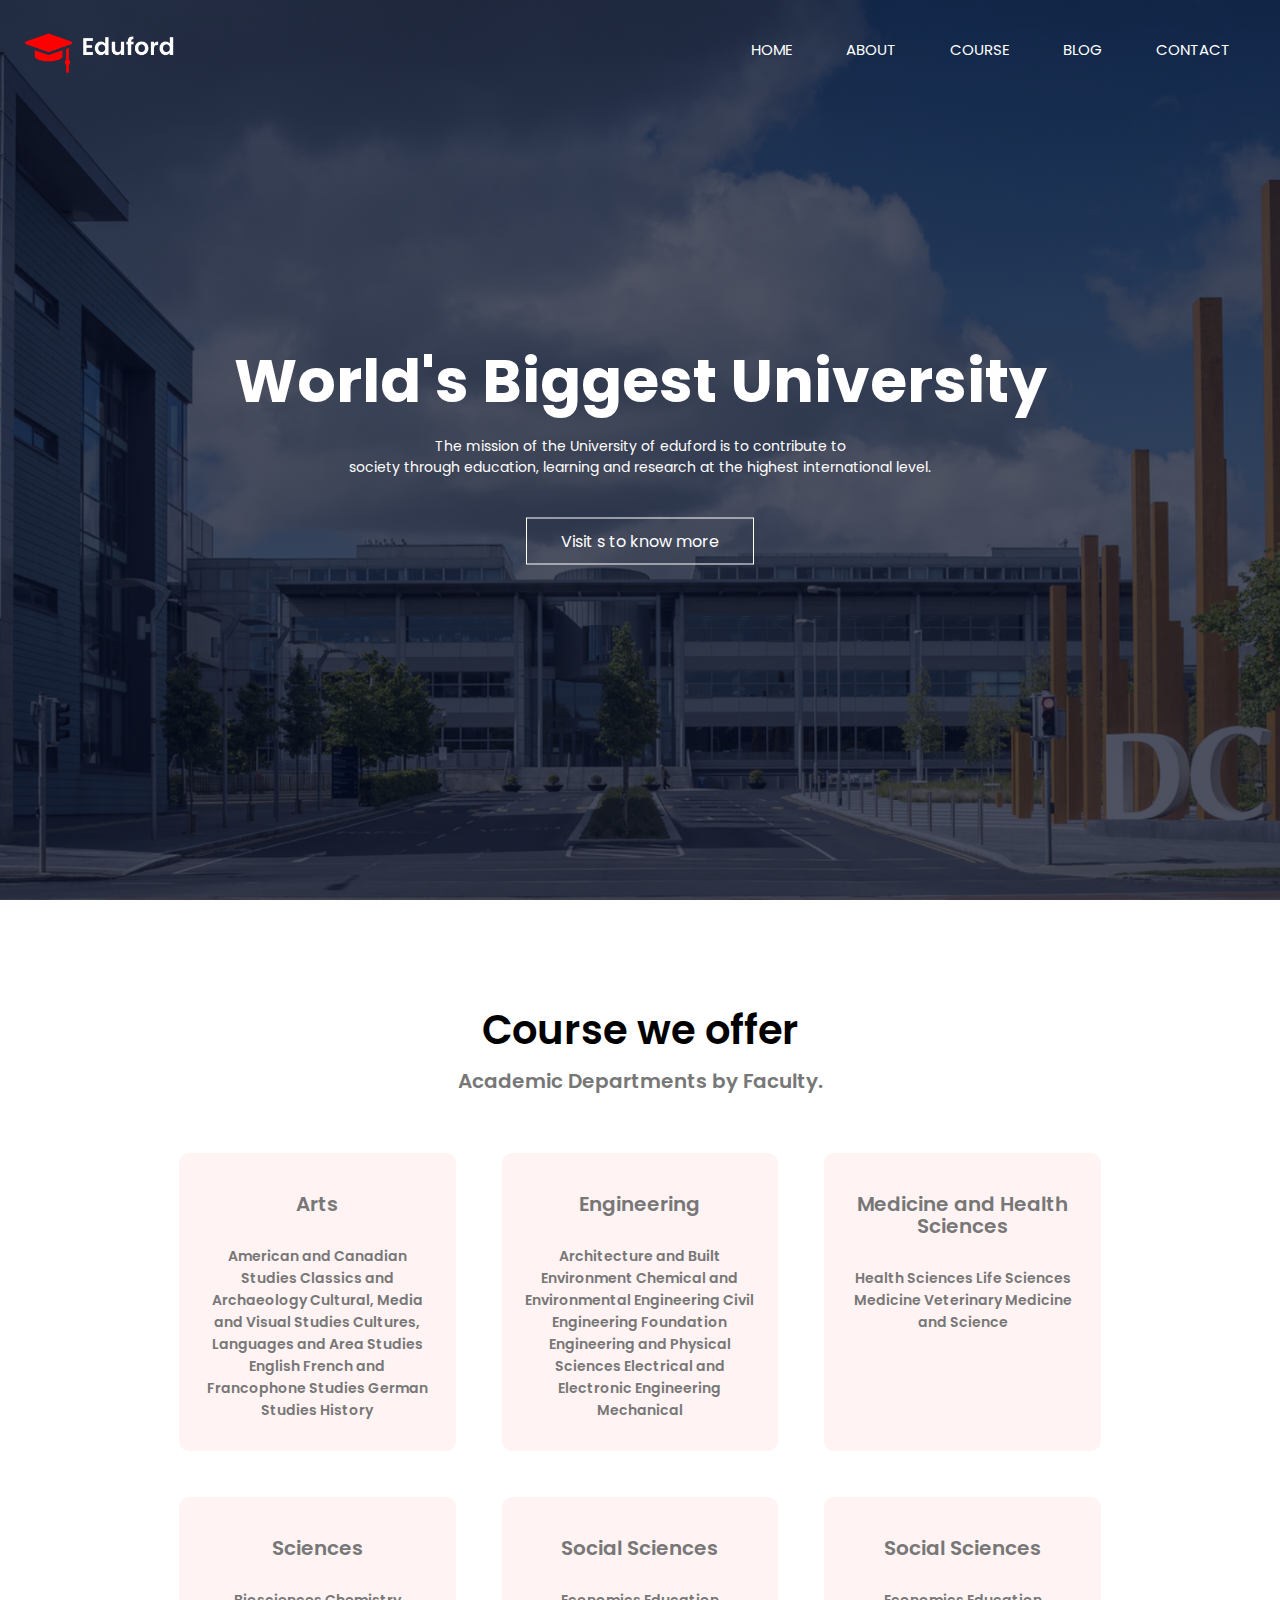
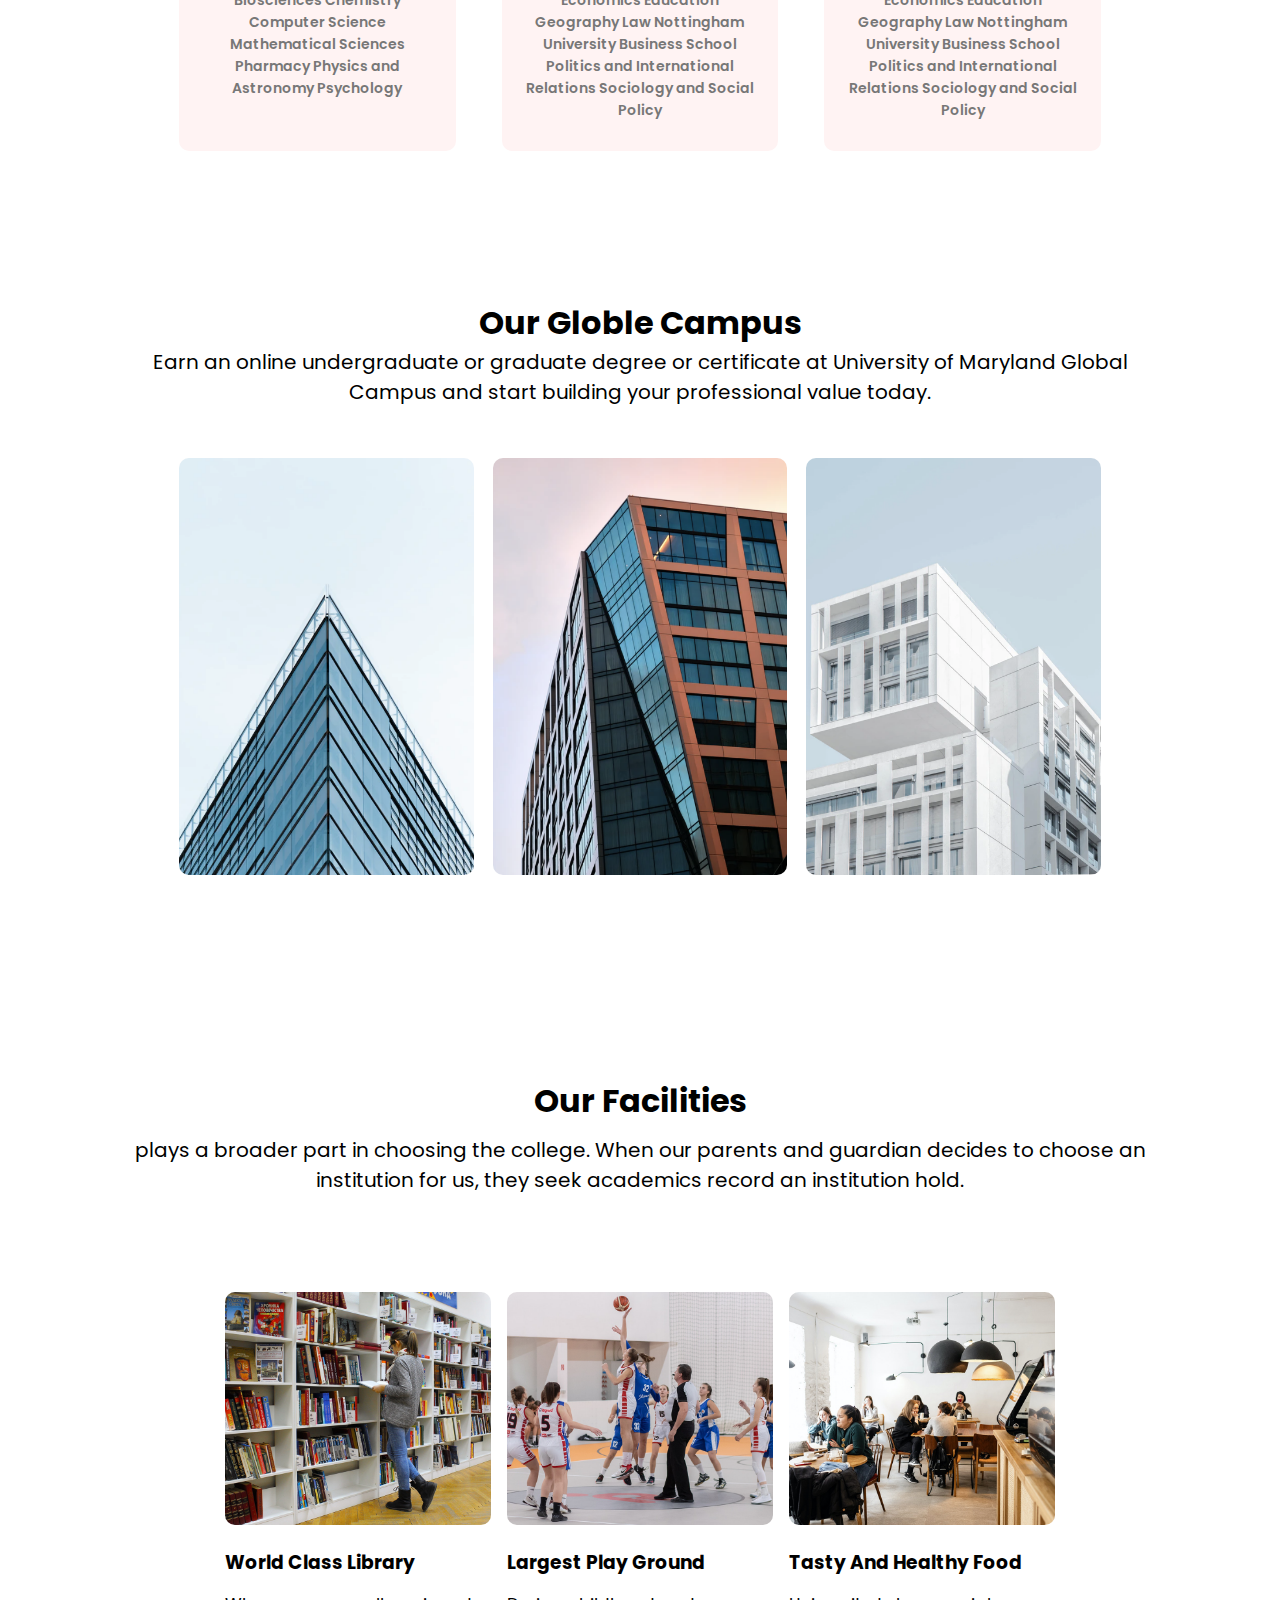
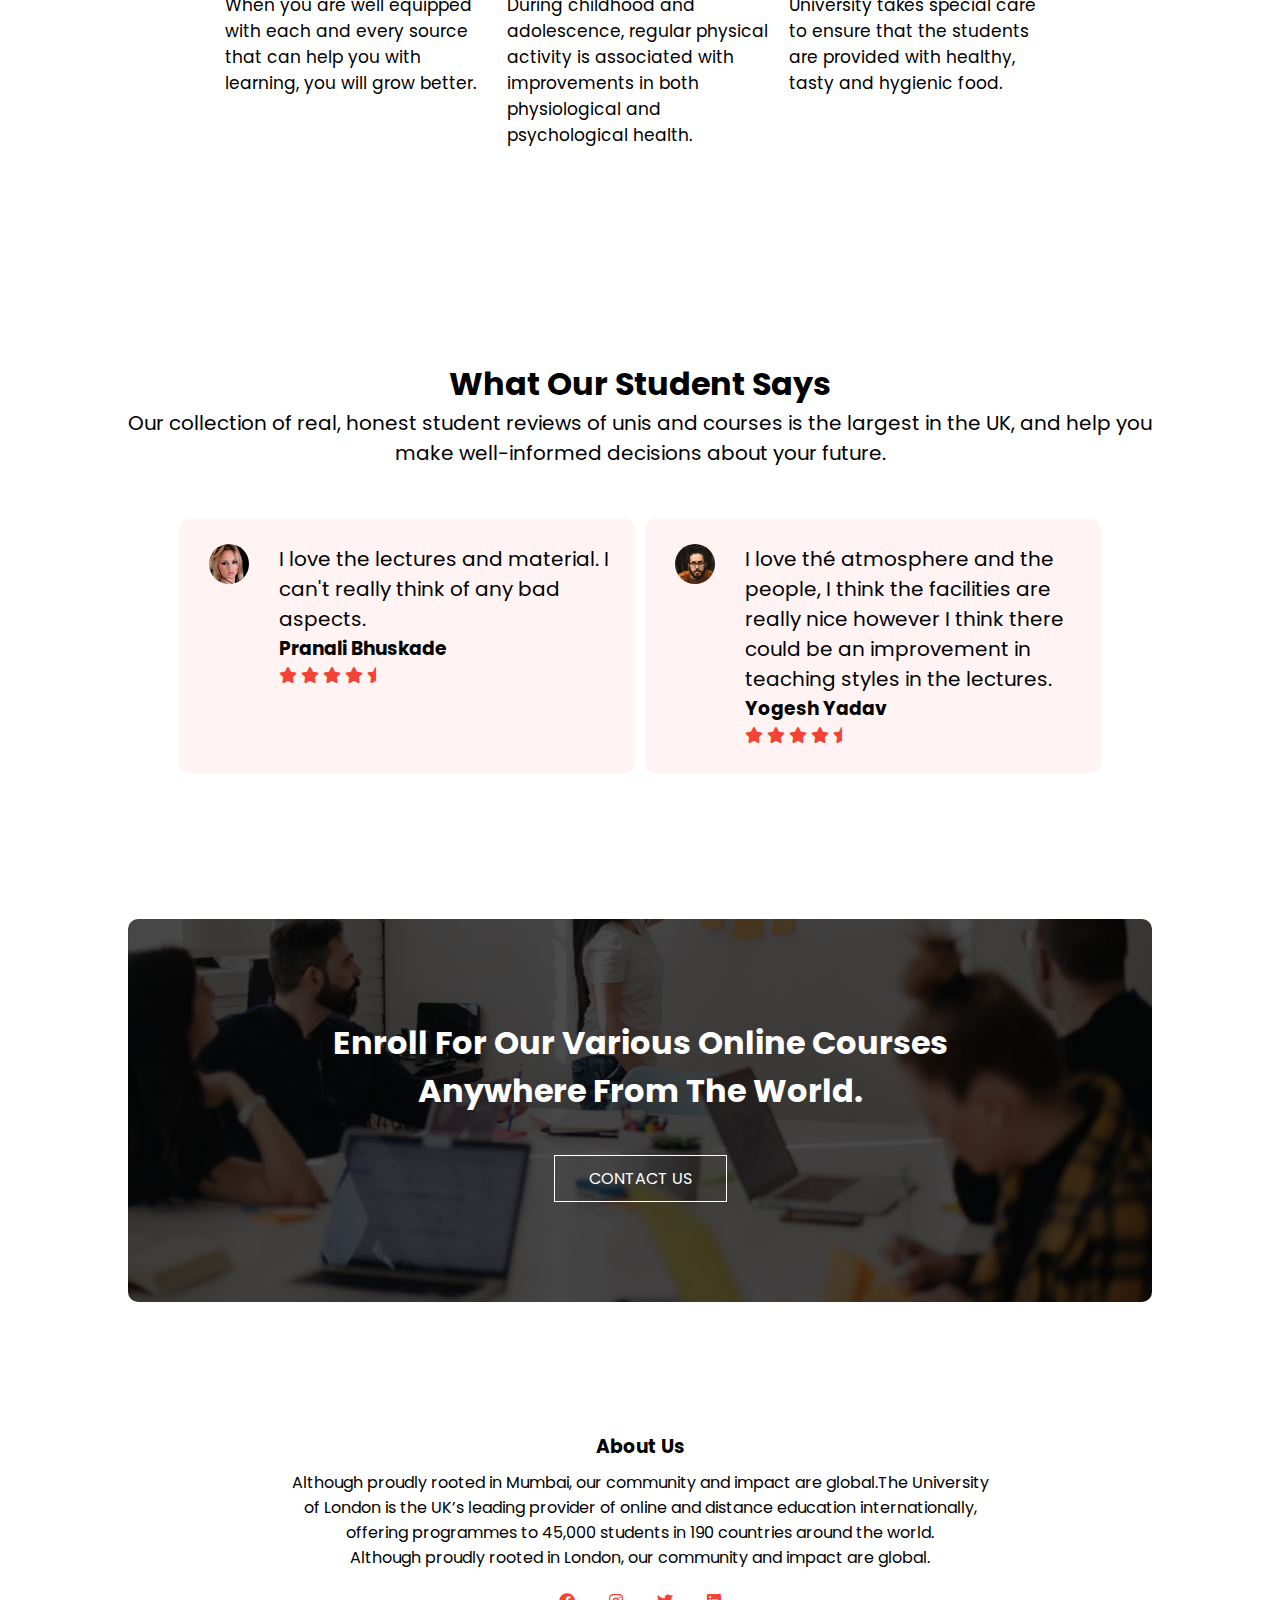
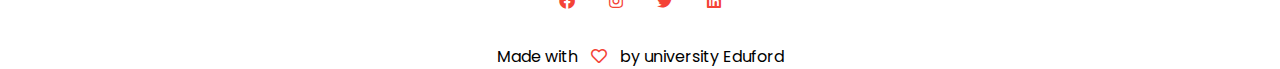
<file: index.html>
<!DOCTYPE html>
<html lang="en">

<head>
    <meta charset="UTF-8">
    <meta name="viewport" content="width=device-width, initial-scale=1.0">
    <link rel="stylesheet" href="STYLE.CSS">
    <link rel="preconnect" href="https://fonts.googleapis.com">
    <link rel="preconnect" href="https://fonts.gstatic.com" crossorigin>
    <link rel="preconnect" href="https://fonts.googleapis.com">
    <link rel="preconnect" href="https://fonts.gstatic.com" crossorigin>
    <link
        href="https://fonts.googleapis.com/css2?family=Dancing+Script&family=Mrs+Saint+Delafield&family=Poppins:ital,wght@0,200;0,300;1,300&display=swap"
        rel="stylesheet">
    <link rel="stylesheet" href="https://cdnjs.cloudflare.com/ajax/libs/font-awesome/4.7.0/css/font-awesome.min.css">
    <link rel="stylesheet" href="https://cdnjs.cloudflare.com/ajax/libs/font-awesome/5.15.4/css/all.min.css">

    <title>UNIVERSITY WEBSITE _EASY</title>
</head>

<body>
    <div class="navbar">
        <div class="nav">
            <div>
                <a href=""><img class="logo" src="/IMG/logo.png" alt=""></a>
            </div>
            <div class="navlist" id="navLinks">
                <i class="fa fas fa-times" onclick="hideMenu()"></i>
                <ul>
                    <li><a href="">HOME</a></li>
                    <li><a href="/about.html">ABOUT</a></li>
                    <li><a href="/course.html">COURSE</a></li>
                    <li><a href="/bolg.html">BLOG</a></li>
                    <li><a href="/contact.html">CONTACT</a></li>
                </ul>
            </div>
            <i class="fa fa-bars" onclick="showMenu()"></i>
        </div>
        <div class="textbox">
            <h1>World's Biggest University</h1>
            <p>The mission of the University of eduford is to contribute to <br> society through education, learning and
                research at the highest international level.</p>
            <a href="" class="hero_botton">Visit s to know more</a>
        </div>
    </div>
    <!-- course -->
    <div class="course">
        <h1>Course we offer</h1>
        <h3>Academic Departments by Faculty.</h3>
        <div class="row">
            <div class="course_column">
                <h3>Arts</h3>
                <p>
                    American and Canadian Studies
                    Classics and Archaeology
                    Cultural, Media and Visual Studies
                    Cultures, Languages and Area Studies
                    English
                    French and Francophone Studies
                    German Studies
                    History
                </p>
            </div>
            <div class="course_column">
                <h3>Engineering</h3>
                <p>
                    Architecture and Built Environment
                    Chemical and Environmental Engineering
                    Civil Engineering
                    Foundation Engineering and Physical Sciences
                    Electrical and Electronic Engineering
                    Mechanical</p>
            </div>
            <div class="course_column">
                <h3>Medicine and Health Sciences </h3>
                <p>Health Sciences
                    Life Sciences
                    Medicine
                    Veterinary Medicine and Science
                </p>
            </div>
            <div class="course_column">
                <h3>Sciences </h3>
                <p>Biosciences
                    Chemistry
                    Computer Science
                    Mathematical Sciences
                    Pharmacy
                    Physics and Astronomy
                    Psychology
                </p>
            </div>
            <div class="course_column">
                <h3> Social Sciences </h3>
                <p>Economics
                    Education
                    Geography
                    Law
                    Nottingham University Business School
                    Politics and International Relations
                    Sociology and Social Policy
                </p>
            </div>
            <div class="course_column">
                <h3> Social Sciences </h3>
                <p>Economics
                    Education
                    Geography
                    Law
                    Nottingham University Business School
                    Politics and International Relations
                    Sociology and Social Policy
                </p>
            </div>
        </div>
    </div>
    <!-- campus -->
    <div class="campus">
        <h1>Our Globle Campus</h1>
        <p>Earn an online undergraduate or graduate degree or certificate at University of Maryland Global Campus and
            start building your professional value today.</p>
        <div class="row">
            <div class="campus_column">
                <img src="/IMG/london.png">
                <div class="layer">
                    <h3>LONDON</h3>
                </div>
            </div>
            <div class="campus_column">
                <img src="/IMG/newyork.png">
                <div class="layer">
                    <h3>NEW YORK</h3>
                </div>
            </div>
            <div class="campus_column">
                <img src="/IMG/washington.png">
                <div class="layer">
                    <h3>WASHINGTON</h3>
                </div>
            </div>
        </div>
    </div>
    <!-- facilities -->
    <div class="facilities">
        <h1>Our Facilities</h1>
        <p>plays a broader part in choosing the college. When our parents and guardian decides to choose an institution
            for us, they seek academics record an institution hold. </p>
        <div class="row">
            <div class="row">
                <div class="facilities_column">
                    <img src="/IMG/library.png" alt="">
                    <h3>World Class Library</h3>
                    <p>When you are well equipped with each and every source that can help you with learning, you will
                        grow better. </p>
                </div>
                <div class="facilities_column">
                    <img src="/IMG/basketball.png" alt="">
                    <h3>Largest Play Ground</h3>
                    <p>During childhood and adolescence, regular physical activity is associated with improvements in
                        both physiological and psychological health. </p>
                </div>
                <div class="facilities_column">
                    <img src="/IMG/cafeteria.png" alt="">
                    <h3>Tasty And Healthy Food</h3>
                    <p>University takes special care to ensure that the students are provided with healthy, tasty and
                        hygienic food. </p>
                </div>
            </div>
        </div>
    </div>
    <!-- testimonial -->
    <div class="testimonials">
        <h1>What Our Student Says</h1>
        <p>Our collection of real, honest student reviews of unis and courses is the largest in the UK, and help you
            make well-informed decisions about your future.</p>
        <div class="row">
            <div class="testimonial_column">
                <img src="/IMG/user1.jpg" alt="">
                <div>
                    <p>
                        I love the lectures and material. I can't really think of any bad aspects.
                    </p>
                    <h3>Pranali Bhuskade</h3>
                    <i class="fas fa-star"></i>
                    <i class="fas fa-star"></i>
                    <i class="fas fa-star"></i>
                    <i class="fas fa-star"></i>
                    <i class="fas fa-star-half"></i>
                </div>
            </div>
            <div class="testimonial_column">
                <img src="/IMG/user2.jpg" alt="">
                <div>
                    <p>
                        I love thé atmosphere and the people, I think the facilities are really nice however I think
                        there could be an improvement in teaching styles in the lectures.
                    </p>
                    <h3>Yogesh Yadav</h3>
                    <i class="fas fa-star"></i>
                    <i class="fas fa-star"></i>
                    <i class="fas fa-star"></i>
                    <i class="fas fa-star"></i>
                    <i class="fas fa-star-half"></i>

                </div>
            </div>
        </div>
    </div>

    <!-- call to action -->
    <div class="cta">
        <h1>Enroll For Our Various Online Courses<br>Anywhere From The World.</h1>
        <a href="" class="hero_botton">CONTACT US</a>
    </div>

    <!-- footer -->
    <div class="footer">
        <h3>About Us</h3>
        <p>Although proudly rooted in Mumbai, our community and impact are global.The University <br>of London is the UK’s
            leading provider  of online and distance education internationally,<br> offering programmes to 45,000
            students in 190 countries around the world.<br> Although proudly rooted in London, our community and impact
            are
            global.</p>
        <icon class="icons"><i class="fab fa-facebook"></i></icon>
        <icon class="icons"><i class="fab fa-instagram"></i></icon>
        <icon class="icons"><i class="fab fa-twitter"></i></icon>
        <icon class="icons"><i class="fab fa-linkedin"></i></icon>

    </div>
    <p class="center">Made with<icon class="icons"><i class="far fa-heart"></i>by university Eduford</icon>
    </p>
    <!-- javascript for toggle menu -->
    <script>
        var navlinks = document.getElementById("navlinks");

        function showMenu() {
            navLinks.style.right = "0";
        }

        function hideMenu() {
            navLinks.style.right = "-200px";
        }
    </script>
</body>

</html>
</file>
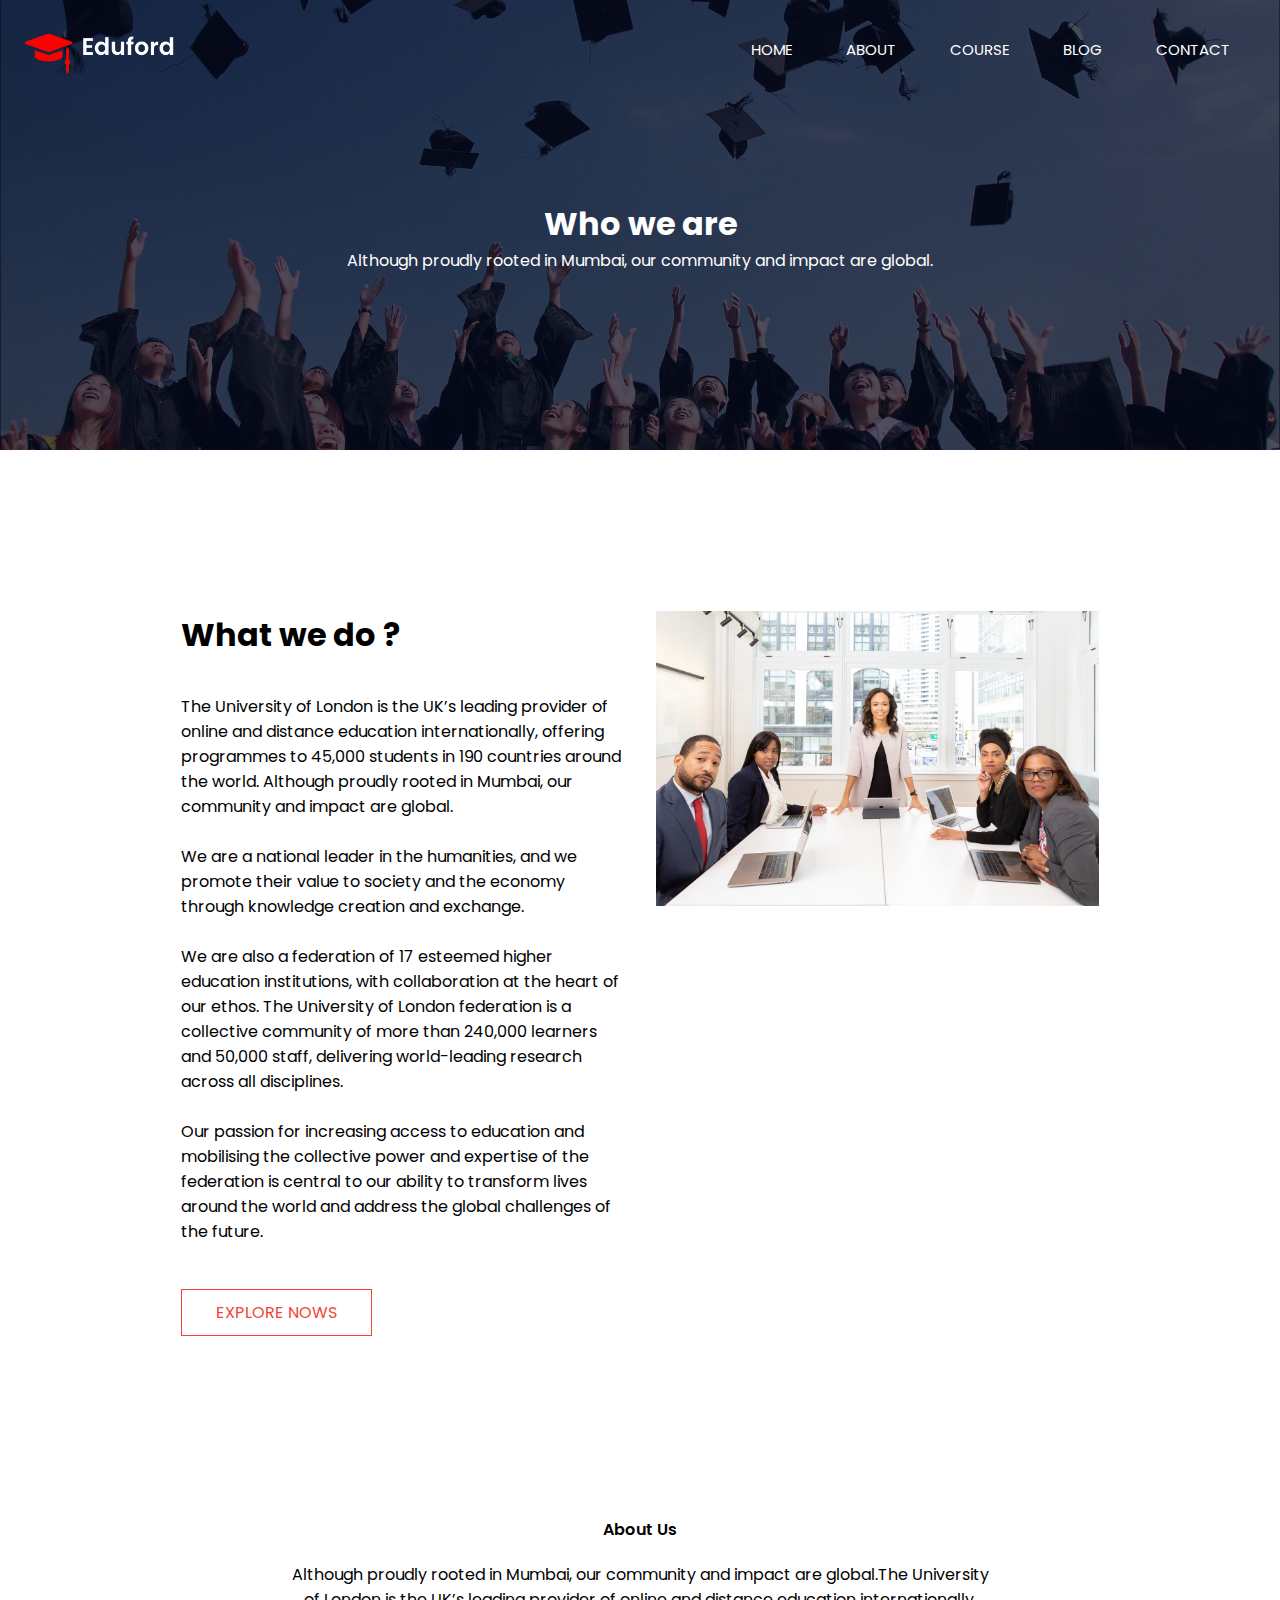
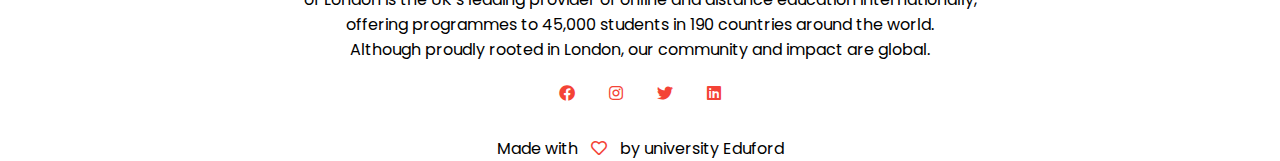
<file: about.html>
<!DOCTYPE html>
<html lang="en">

<head>
    <meta charset="UTF-8">
    <meta name="viewport" content="width=device-width, initial-scale=1.0">
    <link rel="stylesheet" href="STYLE.CSS">
    <link rel="preconnect" href="https://fonts.googleapis.com">
    <link rel="preconnect" href="https://fonts.gstatic.com" crossorigin>
    <link rel="preconnect" href="https://fonts.googleapis.com">
    <link rel="preconnect" href="https://fonts.gstatic.com" crossorigin>
    <link
        href="https://fonts.googleapis.com/css2?family=Dancing+Script&family=Mrs+Saint+Delafield&family=Poppins:ital,wght@0,200;0,300;1,300&display=swap"
        rel="stylesheet">
    <link rel="stylesheet" href="https://cdnjs.cloudflare.com/ajax/libs/font-awesome/4.7.0/css/font-awesome.min.css">
    <link rel="stylesheet" href="https://cdnjs.cloudflare.com/ajax/libs/font-awesome/5.15.4/css/all.min.css">

    <title>UNIVERSITY WEBSITE _EASY</title>
</head>

<body>
    <div class="sub-header">
        <div class="nav">
            <div>
                <a href=""><img class="logo" src="/IMG/logo.png" alt=""></a>
            </div>
            <div class="navlist" id="navLinks">
                <i class="fa fas fa-times" onclick="hideMenu()"></i>
                <ul>
                    <li><a href="">HOME</a></li>
                    <li><a href="/about.html">ABOUT</a></li>
                    <li><a href="/course.html">COURSE</a></li>
                    <li><a href="/bolg.html">BLOG</a></li>
                    <li><a href="/contact.html">CONTACT</a></li>
                </ul>
            </div>
            <i class="fa fa-bars" onclick="showMenu()"></i>
        </div>
        <h1>Who we are</h1>
        <p>Although proudly rooted in Mumbai, our community and impact are global.</p>
    </div>

    <!-- about us content -->

    <div class="about_us">
        <div class="row">
            <div class="about_column">
                <h1>What we do ?</h1>
                <p>The University of London is the UK’s leading provider of online and distance education
                    internationally, offering programmes to 45,000 students in 190 countries around the world. Although
                    proudly rooted in Mumbai, our community and impact are global.
                    <br>
                    <br>
                    We are a national leader in the humanities, and we promote their value to society and the economy
                    through knowledge creation and exchange.
                    <br>
                    <br>
                    We are also a federation of 17 esteemed higher education institutions, with collaboration at the
                    heart of our ethos. The University of London federation is a collective community of more than
                    240,000 learners and 50,000 staff, delivering world-leading research across all disciplines.
                    <br>
                    <br>
                    Our passion for increasing access to education and mobilising the collective power and expertise of
                    the federation is central to our ability to transform lives around the world and address the global
                    challenges of the future.
                </p>

                <a href="" class="hero_botton red_btn">EXPLORE NOWS</a>
            </div>
            <div class="about_column">
                <img src="/IMG/about.jpg" alt="">
            </div>
        </div>
    </div>



    <!-- footer -->

    <div class="footer">
        <h4>About Us</h4>
        <p>Although proudly rooted in Mumbai, our community and impact are global.The University <br>of London is
            the UK’s
            leading provider of online and distance education internationally,<br> offering programmes to 45,000
            students in 190 countries around the world.<br> Although proudly rooted in London, our community and
            impact
            are
            global.</p>
        <icon class="icons"><i class="fab fa-facebook"></i></icon>
        <icon class="icons"><i class="fab fa-instagram"></i></icon>
        <icon class="icons"><i class="fab fa-twitter"></i></icon>
        <icon class="icons"><i class="fab fa-linkedin"></i></icon>

    </div>
    <p class="center">Made with<icon class="icons"><i class="far fa-heart"></i>by university Eduford</icon>
    </p>





    <!-- javascript for toggle menu -->
    <script>
        var navlinks = document.getElementById("navlinks");

        function showMenu() {
            navLinks.style.right = "0";
        }

        function hideMenu() {
            navLinks.style.right = "-200px";
        }
    </script>



</body>

</html>
</file>
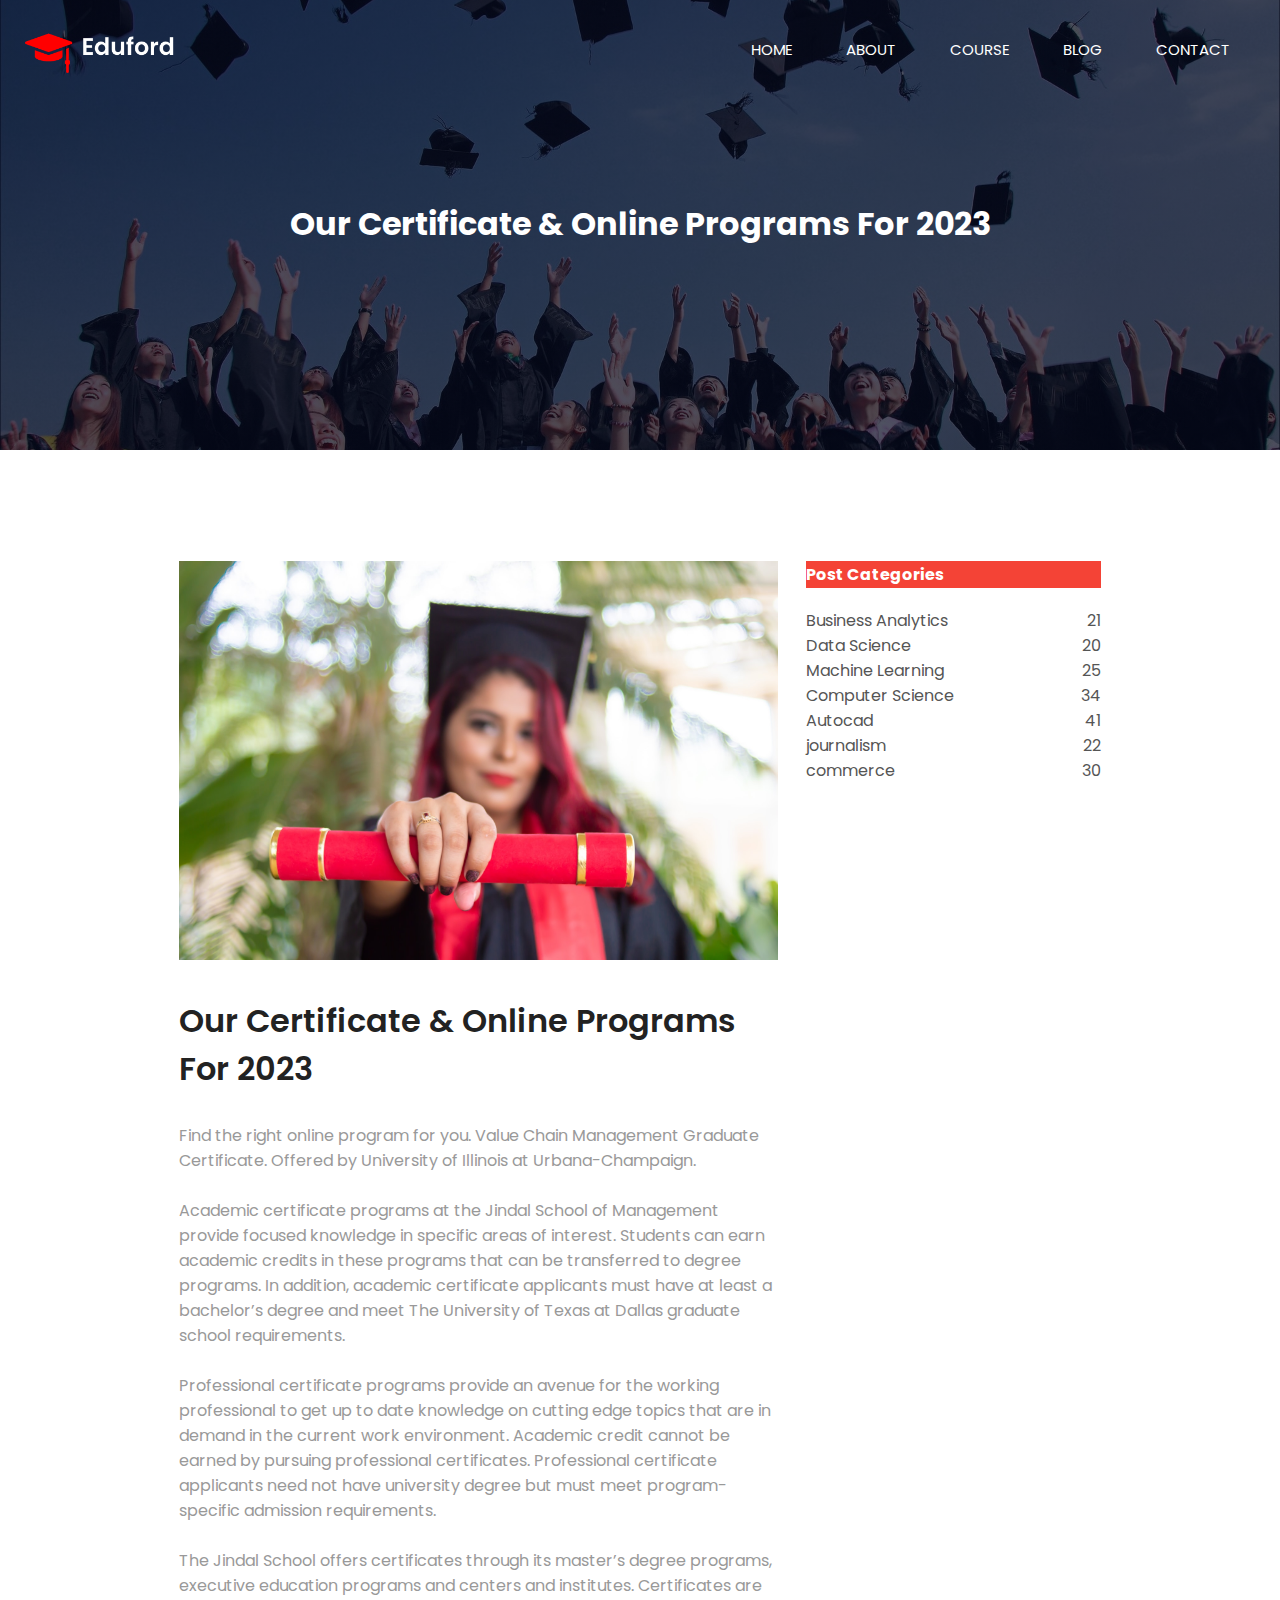
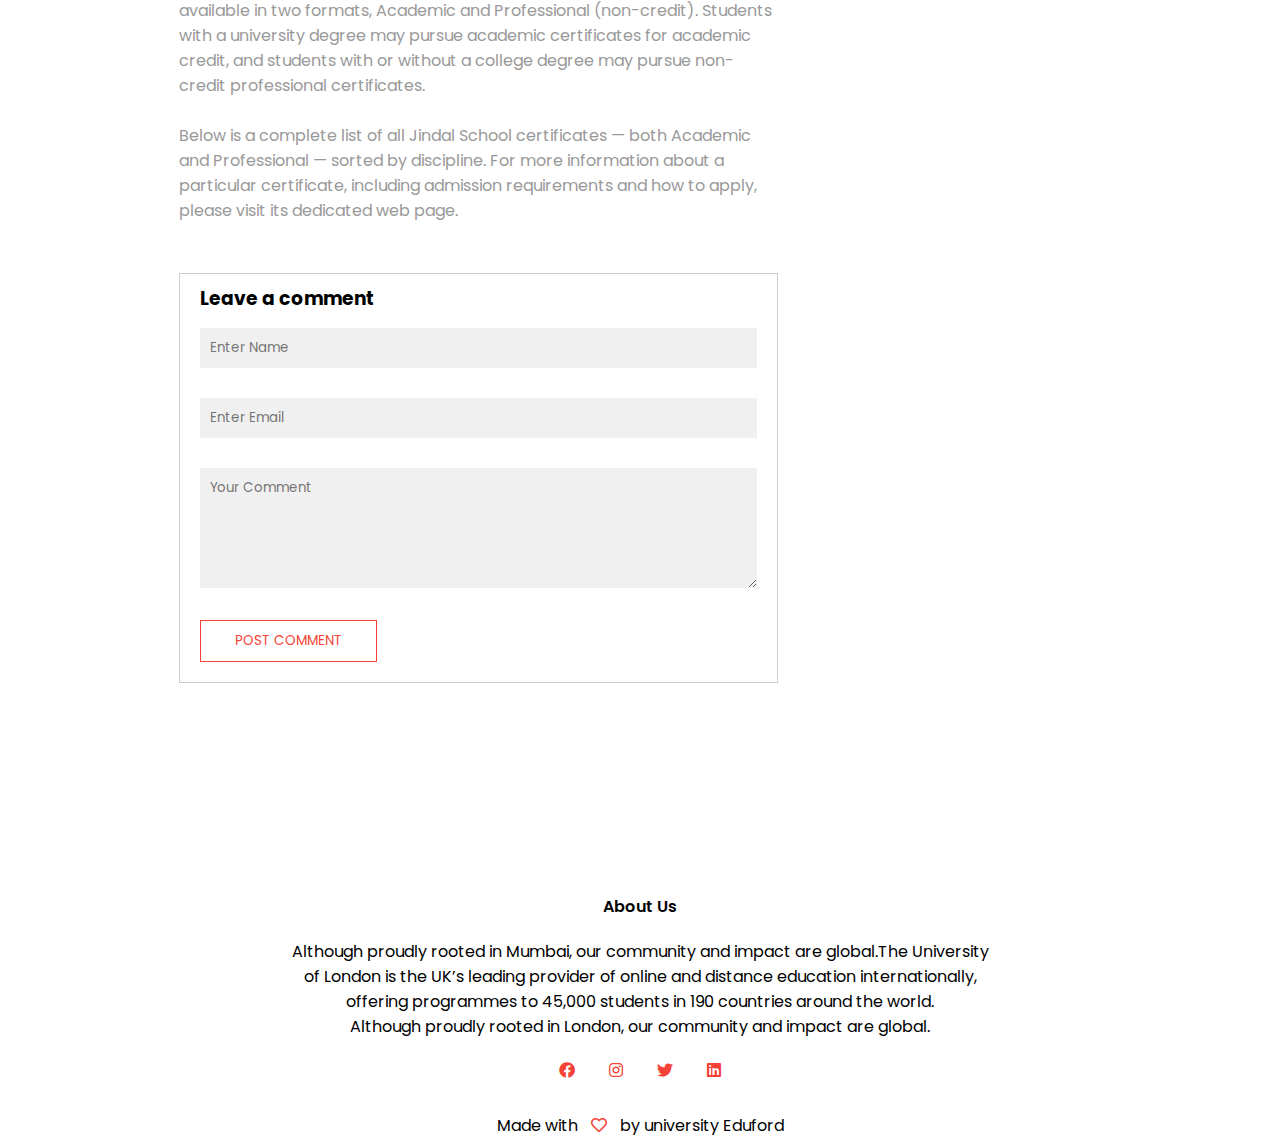
<file: bolg.html>
<!DOCTYPE html>
<html lang="en">

<head>
    <meta charset="UTF-8">
    <meta name="viewport" content="width=device-width, initial-scale=1.0">
    <link rel="stylesheet" href="STYLE.CSS">
    <link rel="preconnect" href="https://fonts.googleapis.com">
    <link rel="preconnect" href="https://fonts.gstatic.com" crossorigin>
    <link rel="preconnect" href="https://fonts.googleapis.com">
    <link rel="preconnect" href="https://fonts.gstatic.com" crossorigin>
    <link
        href="https://fonts.googleapis.com/css2?family=Dancing+Script&family=Mrs+Saint+Delafield&family=Poppins:ital,wght@0,200;0,300;1,300&display=swap"
        rel="stylesheet">
    <link rel="stylesheet" href="https://cdnjs.cloudflare.com/ajax/libs/font-awesome/4.7.0/css/font-awesome.min.css">
    <link rel="stylesheet" href="https://cdnjs.cloudflare.com/ajax/libs/font-awesome/5.15.4/css/all.min.css">

    <title>UNIVERSITY WEBSITE _EASY</title>
</head>

<body>
    <div class="sub-header">
        <div class="nav">
            <div>
                <a href=""><img class="logo" src="/IMG/logo.png" alt=""></a>
            </div>
            <div class="navlist" id="navLinks">
                <i class="fa fas fa-times" onclick="hideMenu()"></i>
                <ul>
                    <li><a href="">HOME</a></li>
                    <li><a href="/about.html">ABOUT</a></li>
                    <li><a href="/course.html">COURSE</a></li>
                    <li><a href="/bolg.html">BLOG</a></li>
                    <li><a href="/contact.html">CONTACT</a></li>
                </ul>
            </div>
            <i class="fa fa-bars" onclick="showMenu()"></i>
        </div>
        <h1>Our Certificate & Online Programs For 2023</h1>
    </div>
    <!-- bolg page content -->
    <div class="blog_content">
        <div class="row">
            <div class="blog_left">
                <img src="/IMG/certificate.jpg" alt="">
                <h1>Our Certificate & Online Programs For 2023</h1>
                <p>Find the right online program for you. Value Chain Management Graduate Certificate. Offered by
                    University of Illinois at Urbana-Champaign.</p>
                <br>
                <p>Academic certificate programs at the Jindal School of Management provide focused knowledge in
                    specific areas of interest. Students can earn academic credits in these programs that can be
                    transferred to degree programs. In addition, academic certificate applicants must have at least a
                    bachelor’s degree and meet The University of Texas at Dallas graduate school requirements.</p>
                <br>
                <p>Professional certificate programs provide an avenue for the working professional to get up to date
                    knowledge on cutting edge topics that are in demand in the current work environment. Academic credit
                    cannot be earned by pursuing professional certificates. Professional certificate applicants need not
                    have university degree but must meet program-specific admission requirements.</p>
                <br>
                <p>The Jindal School offers certificates through its master’s degree programs, executive education
                    programs and centers and institutes. Certificates are available in two formats, Academic and
                    Professional (non-credit). Students with a university degree may pursue academic certificates for
                    academic credit, and students with or without a college degree may pursue non-credit professional
                    certificates.
                </p>
                <br>
                <p>
                    Below is a complete list of all Jindal School certificates — both Academic and Professional — sorted
                    by discipline. For more information about a particular certificate, including admission requirements
                    and how to apply, please visit its dedicated web page.
                </p>

                <div class="comment_box">
                    <h3>Leave a comment</h3>
                    <form class="comment" action="">
                        <input type="text" placeholder="Enter Name">
                        <input type="Email" placeholder="Enter Email">
                        <textarea rows="5" placeholder="Your Comment"></textarea>
                        <button type="submit" class="hero_botton red_btn">POST COMMENT</button>
                    </form>
                </div>
            </div>
            <div class="blog_right">
                <h3>Post Categories</h3>
                <div><span>Business Analytics</span>
                    <span>21</span>
                </div>
                <div><span>Data Science</span>
                    <span>20</span>
                </div>
                <div><span>Machine Learning</span>
                    <span>25</span>
                </div>
                <div><span>Computer Science</span>
                    <span>34</span>
                </div>
                <div><span>Autocad</span>
                    <span>41</span>
                </div>
                <div><span>journalism</span>
                    <span>22</span>
                </div>
                <div><span>commerce</span>
                    <span>30</span>
                </div>
            </div>

        </div>
    </div>

    <!-- footer -->

    <div class="footer">
        <h4>About Us</h4>
        <p>Although proudly rooted in Mumbai, our community and impact are global.The University <br>of London is
            the UK’s
            leading provider of online and distance education internationally,<br> offering programmes to 45,000
            students in 190 countries around the world.<br> Although proudly rooted in London, our community and
            impact
            are
            global.</p>
        <icon class="icons"><i class="fab fa-facebook"></i></icon>
        <icon class="icons"><i class="fab fa-instagram"></i></icon>
        <icon class="icons"><i class="fab fa-twitter"></i></icon>
        <icon class="icons"><i class="fab fa-linkedin"></i></icon>

    </div>
    <p class="center">Made with<icon class="icons"><i class="far fa-heart"></i>by university Eduford</icon>
    </p>





    <!-- javascript for toggle menu -->
    <script>
        var navlinks = document.getElementById("navlinks");

        function showMenu() {
            navLinks.style.right = "0";
        }

        function hideMenu() {
            navLinks.style.right = "-200px";
        }
    </script>



</body>

</html>
</file>
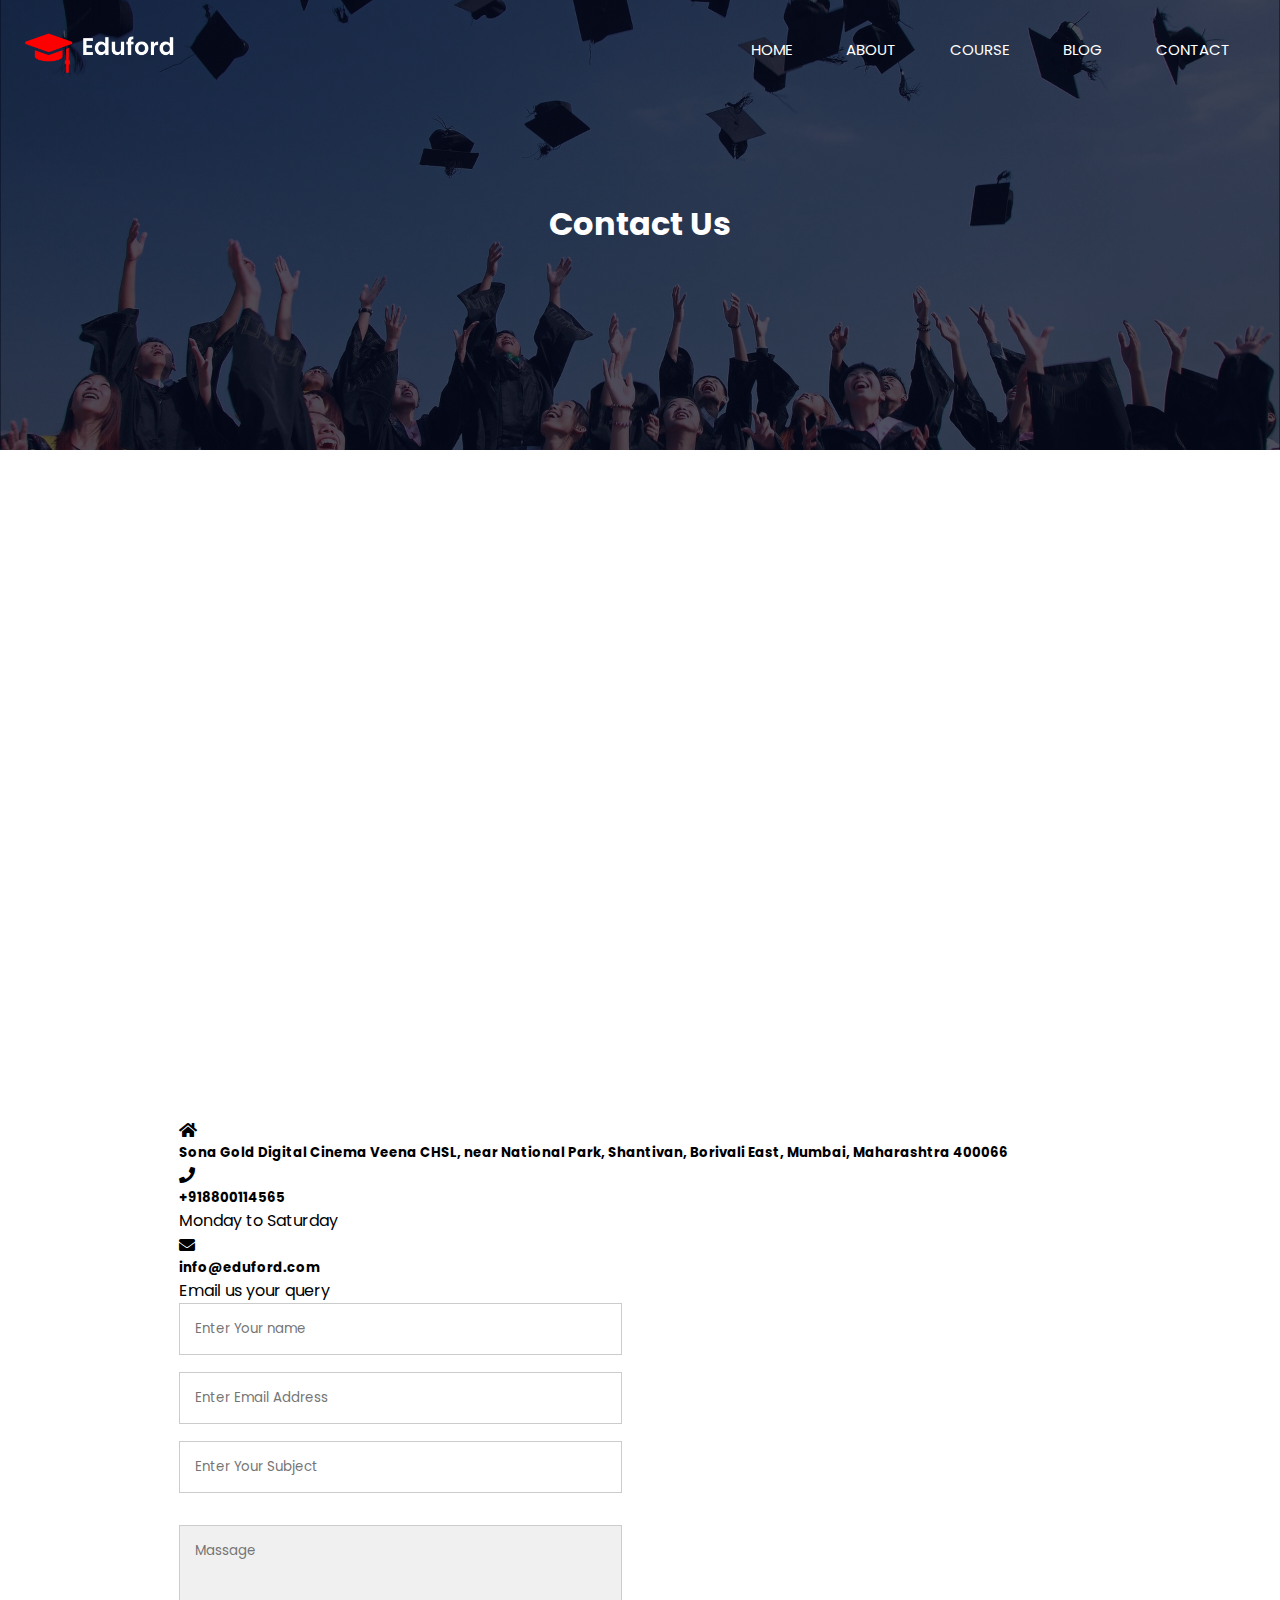
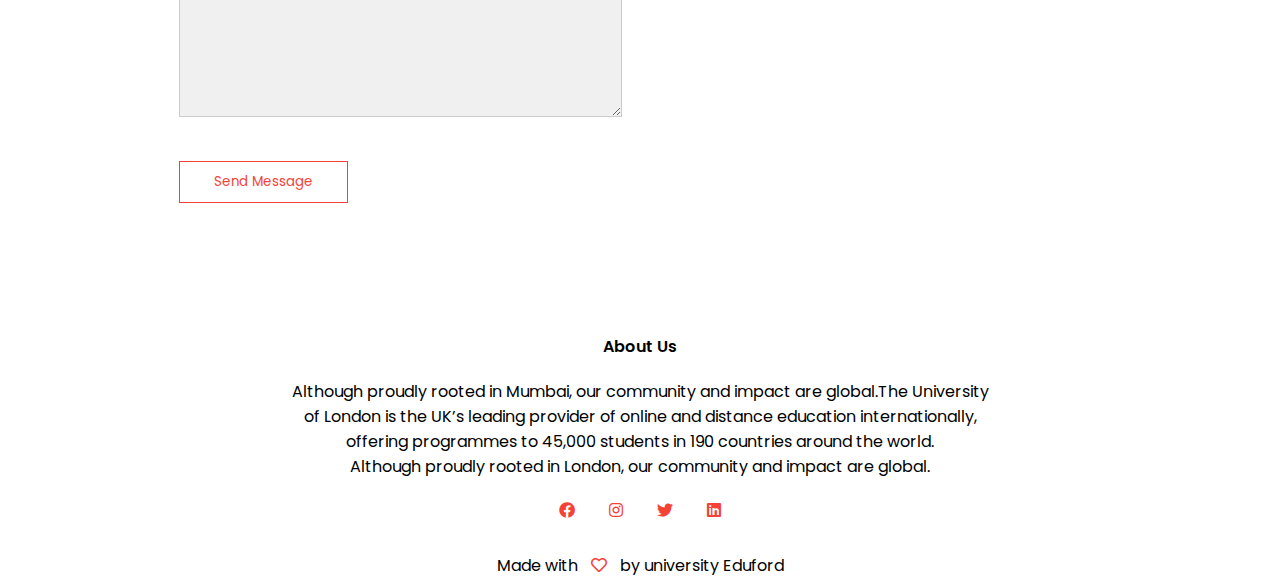
<file: contact.html>
<!DOCTYPE html>
<html lang="en">

<head>
    <meta charset="UTF-8">
    <meta name="viewport" content="width=device-width, initial-scale=1.0">
    <link rel="stylesheet" href="STYLE.CSS">
    <link rel="preconnect" href="https://fonts.googleapis.com">
    <link rel="preconnect" href="https://fonts.gstatic.com" crossorigin>
    <link rel="preconnect" href="https://fonts.googleapis.com">
    <link rel="preconnect" href="https://fonts.gstatic.com" crossorigin>
    <link
        href="https://fonts.googleapis.com/css2?family=Dancing+Script&family=Mrs+Saint+Delafield&family=Poppins:ital,wght@0,200;0,300;1,300&display=swap"
        rel="stylesheet">
    <link rel="stylesheet" href="https://cdnjs.cloudflare.com/ajax/libs/font-awesome/4.7.0/css/font-awesome.min.css">
    <link rel="stylesheet" href="https://cdnjs.cloudflare.com/ajax/libs/font-awesome/5.15.4/css/all.min.css">

    <title>UNIVERSITY WEBSITE _EASY</title>
</head>

<body>
    <div class="sub-header">
        <div class="nav">
            <div>
                <a href=""><img class="logo" src="/IMG/logo.png" alt=""></a>
            </div>
            <div class="navlist" id="navLinks">
                <i class="fa fas fa-times" onclick="hideMenu()"></i>
                <ul>
                    <li><a href="">HOME</a></li>
                    <li><a href="/about.html">ABOUT</a></li>
                    <li><a href="/course.html">COURSE</a></li>
                    <li><a href="/bolg.html">BLOG</a></li>
                    <li><a href="/contact.html">CONTACT</a></li>
                </ul>
            </div>
            <i class="fa fa-bars" onclick="showMenu()"></i>
        </div>
        <h1>Contact Us</h1>
    </div>

    <!-- contact us content -->
    <div class="location">
        <iframe src="https://www.google.com/maps/embed?pb=!1m18!1m12!1m3!1d3767.091833528302!2d72.86497729999995!3d19.23482910000001!2m3!1f0!2f0!3f0!3m2!1i1024!2i768!4f13.1!3m3!1m2!1s0x3be7b0cfc417db03%3A0x24f97a88e4053ab8!2sSona%20Gold%20Digital%20Cinema!5e0!3m2!1sen!2sin!4v1690885164616!5m2!1sen!2sin" width="600" height="450" style="border:0;" allowfullscreen="" loading="lazy" referrerpolicy="no-referrer-when-downgrade"></iframe>
    </div>
    <div class="contact_us">
        <div class="row">
            <div class="contact_column">
                <div>
                    <i class="fas fa-home"></i>
                    <span>
                        <h5>Sona Gold Digital Cinema
                            Veena CHSL, near National Park, Shantivan, Borivali East, Mumbai, Maharashtra 400066</h5>
                    </span>
                </div>
                <div>
                    <i class="fas fa-phone"></i>
                    <span>
                        <h5>+918800114565</h5>
                        <p>Monday to Saturday</p>
                    </span>
                </div>
                <div>
                    <i class="fas fa-envelope"></i>
                    <span>
                        <h5>info@eduford.com</h5>
                        <p>Email us your query</p>
                    </span>
                </div>
            </div>
            <div class="contact_col">
                <form action="">
                    <input type="text" placeholder="Enter Your name" required>
                    <input type="email" placeholder="Enter Email Address" required>
                    <input type="text" placeholder="Enter Your Subject" required>
                    <textarea rows="8" placeholder="Massage"></textarea>
                    <button type="submit" class="hero_botton red_btn">Send Message</button>

                </form>
            </div>
        </div>
    </div>



    <!-- footer -->

    <div class="footer">
        <h4>About Us</h4>
        <p>Although proudly rooted in Mumbai, our community and impact are global.The University <br>of London is
            the UK’s
            leading provider of online and distance education internationally,<br> offering programmes to 45,000
            students in 190 countries around the world.<br> Although proudly rooted in London, our community and
            impact
            are
            global.</p>
        <icon class="icons"><i class="fab fa-facebook"></i></icon>
        <icon class="icons"><i class="fab fa-instagram"></i></icon>
        <icon class="icons"><i class="fab fa-twitter"></i></icon>
        <icon class="icons"><i class="fab fa-linkedin"></i></icon>

    </div>
    <p class="center">Made with<icon class="icons"><i class="far fa-heart"></i>by university Eduford</icon>
    </p>





    <!-- javascript for toggle menu -->
    <script>
        var navlinks = document.getElementById("navlinks");

        function showMenu() {
            navLinks.style.right = "0";
        }

        function hideMenu() {
            navLinks.style.right = "-200px";
        }
    </script>



</body>

</html>
</file>
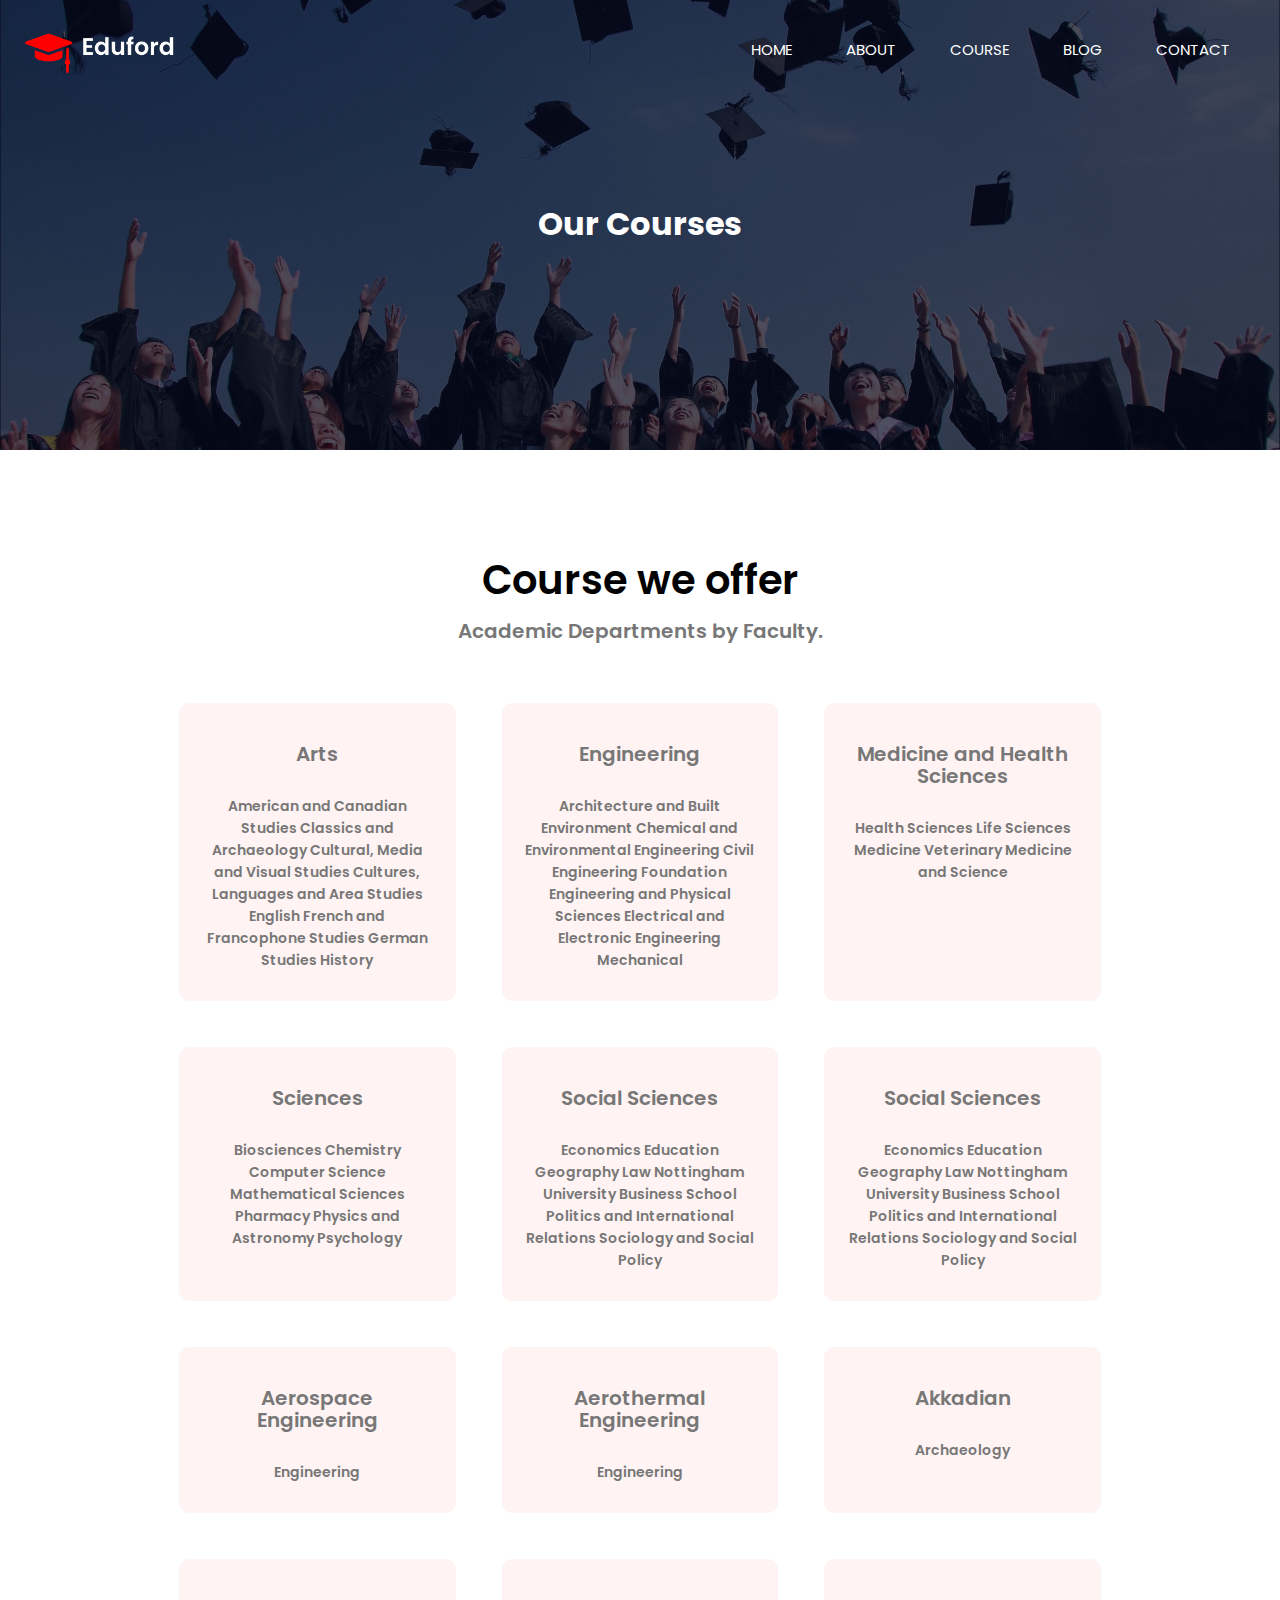
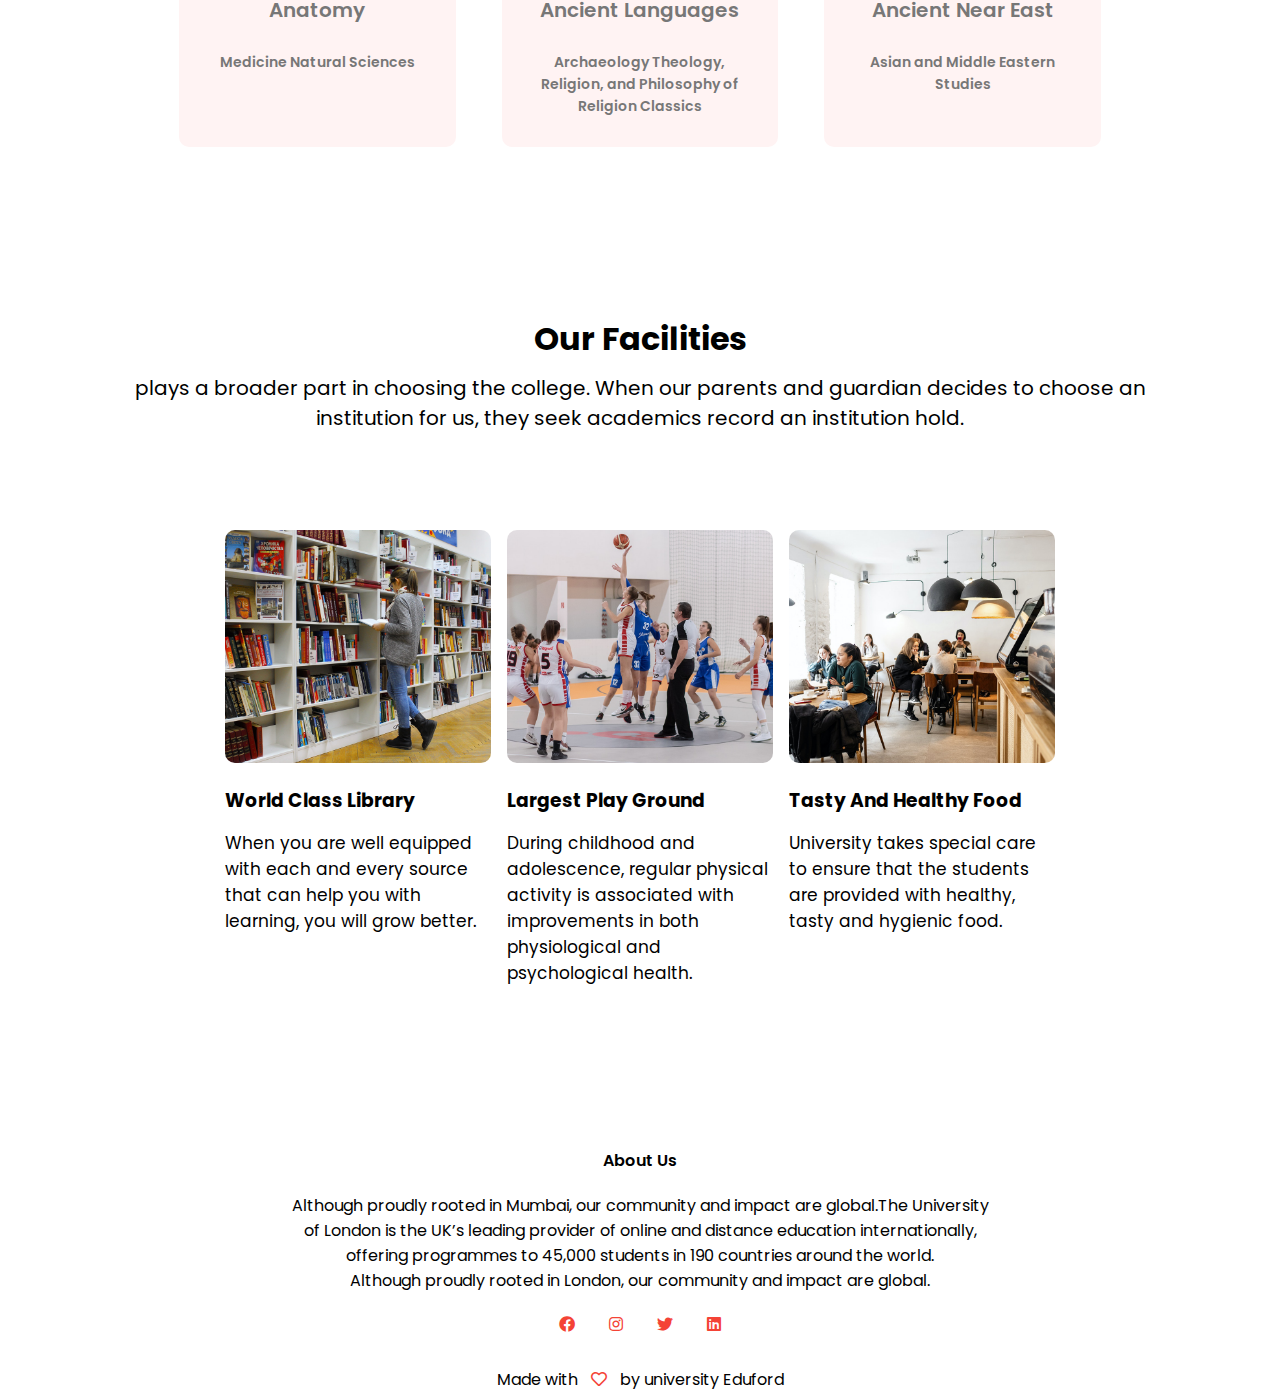
<file: course.html>
<!DOCTYPE html>
<html lang="en">

<head>
    <meta charset="UTF-8">
    <meta name="viewport" content="width=device-width, initial-scale=1.0">
    <link rel="stylesheet" href="STYLE.CSS">
    <link rel="preconnect" href="https://fonts.googleapis.com">
    <link rel="preconnect" href="https://fonts.gstatic.com" crossorigin>
    <link rel="preconnect" href="https://fonts.googleapis.com">
    <link rel="preconnect" href="https://fonts.gstatic.com" crossorigin>
    <link
        href="https://fonts.googleapis.com/css2?family=Dancing+Script&family=Mrs+Saint+Delafield&family=Poppins:ital,wght@0,200;0,300;1,300&display=swap"
        rel="stylesheet">
    <link rel="stylesheet" href="https://cdnjs.cloudflare.com/ajax/libs/font-awesome/4.7.0/css/font-awesome.min.css">
    <link rel="stylesheet" href="https://cdnjs.cloudflare.com/ajax/libs/font-awesome/5.15.4/css/all.min.css">

    <title>UNIVERSITY WEBSITE _EASY</title>
</head>

<body>
    <div class="sub-header">
        <div class="nav">
            <div>
                <a href=""><img class="logo" src="/IMG/logo.png" alt=""></a>
            </div>
            <div class="navlist" id="navLinks">
                <i class="fa fas fa-times" onclick="hideMenu()"></i>
                <ul>
                    <li><a href="">HOME</a></li>
                    <li><a href="/about.html">ABOUT</a></li>
                    <li><a href="/course.html">COURSE</a></li>
                    <li><a href="/bolg.html">BLOG</a></li>
                    <li><a href="/contact.html">CONTACT</a></li>
                </ul>
            </div>
            <i class="fa fa-bars" onclick="showMenu()"></i>
        </div>
        <h1>Our Courses</h1>
    </div>

    <!-- course content -->
    <div class="course">
        <h1>Course we offer</h1>
        <h3>Academic Departments by Faculty.</h3>
        <div class="row">
            <div class="course_column">
                <h3>Arts</h3>
                <p>
                    American and Canadian Studies
                    Classics and Archaeology
                    Cultural, Media and Visual Studies
                    Cultures, Languages and Area Studies
                    English
                    French and Francophone Studies
                    German Studies
                    History
                </p>
            </div>
            <div class="course_column">
                <h3>Engineering</h3>
                <p>
                    Architecture and Built Environment
                    Chemical and Environmental Engineering
                    Civil Engineering
                    Foundation Engineering and Physical Sciences
                    Electrical and Electronic Engineering
                    Mechanical</p>
            </div>
            <div class="course_column">
                <h3>Medicine and Health Sciences </h3>
                <p>Health Sciences
                    Life Sciences
                    Medicine
                    Veterinary Medicine and Science
                </p>
            </div>
            <div class="course_column">
                <h3>Sciences </h3>
                <p>Biosciences
                    Chemistry
                    Computer Science
                    Mathematical Sciences
                    Pharmacy
                    Physics and Astronomy
                    Psychology
                </p>
            </div>
            <div class="course_column">
                <h3> Social Sciences </h3>
                <p>Economics
                    Education
                    Geography
                    Law
                    Nottingham University Business School
                    Politics and International Relations
                    Sociology and Social Policy
                </p>
            </div>
            <div class="course_column">
                <h3> Social Sciences </h3>
                <p>Economics
                    Education
                    Geography
                    Law
                    Nottingham University Business School
                    Politics and International Relations
                    Sociology and Social Policy
                </p>
            </div>
            <div class="course_column">
                <h3> Aerospace Engineering </h3>
                <p> Engineering
                </p>
            </div>
            <div class="course_column">
                <h3> Aerothermal Engineering </h3>
                <p>Engineering
                </p>
            </div>
            <div class="course_column">
                <h3>Akkadian</h3>
                <p>Archaeology
                </p>
            </div>
            <div class="course_column">
                <h3>Anatomy</h3>
                <p>Medicine
                Natural Sciences
                </p>
            </div>
            <div class="course_column">
                <h3>Ancient Languages</h3>
                <p>Archaeology
                    Theology, Religion, and Philosophy of Religion
                    Classics
                </p>
            </div>
            <div class="course_column">
                <h3>Ancient Near East</h3>
                <p>Asian and Middle Eastern Studies
                </p>
            </div>
            
        </div>
    </div>
    <!-- facilities -->
    <div class="facilities">
        <h1>Our Facilities</h1>
        <p>plays a broader part in choosing the college. When our parents and guardian decides to choose an institution
            for us, they seek academics record an institution hold. </p>
        <div class="row">
            <div class="row">
                <div class="facilities_column">
                    <img src="/IMG/library.png" alt="">
                    <h3>World Class Library</h3>
                    <p>When you are well equipped with each and every source that can help you with learning, you will
                        grow better. </p>
                </div>
                <div class="facilities_column">
                    <img src="/IMG/basketball.png" alt="">
                    <h3>Largest Play Ground</h3>
                    <p>During childhood and adolescence, regular physical activity is associated with improvements in
                        both physiological and psychological health. </p>
                </div>
                <div class="facilities_column">
                    <img src="/IMG/cafeteria.png" alt="">
                    <h3>Tasty And Healthy Food</h3>
                    <p>University takes special care to ensure that the students are provided with healthy, tasty and
                        hygienic food. </p>
                </div>
            </div>
        </div>
    </div>

    <!-- footer -->

    <div class="footer">
        <h4>About Us</h4>
        <p>Although proudly rooted in Mumbai, our community and impact are global.The University <br>of London is
            the UK’s
            leading provider of online and distance education internationally,<br> offering programmes to 45,000
            students in 190 countries around the world.<br> Although proudly rooted in London, our community and
            impact
            are
            global.</p>
        <icon class="icons"><i class="fab fa-facebook"></i></icon>
        <icon class="icons"><i class="fab fa-instagram"></i></icon>
        <icon class="icons"><i class="fab fa-twitter"></i></icon>
        <icon class="icons"><i class="fab fa-linkedin"></i></icon>

    </div>
    <p class="center">Made with<icon class="icons"><i class="far fa-heart"></i>by university Eduford</icon>
    </p>





    <!-- javascript for toggle menu -->
    <script>
        var navlinks = document.getElementById("navlinks");

        function showMenu() {
            navLinks.style.right = "0";
        }

        function hideMenu() {
            navLinks.style.right = "-200px";
        }
    </script>



</body>

</html>
</file>
<file: STYLE.CSS>
* {
    margin: 0;
    padding: 0;
    font-family: 'Poppins', sans-serif;

}

.navbar {
    background-image: linear-gradient(rgba(4, 9, 30, 0.7), rgba(4, 9, 30, 0.7)), url(/IMG/banner.png);
    height: 100vh;
    width: 100%;
    background-position: center;
    background-size: cover;
    position: relative;
}

.nav {
    display: flex;
    justify-content: space-between;
    padding: 20px 25px;
    align-items: center;

}

.logo {
    margin-top: 10px;
    width: 150px;
}

.navlist {
    flex: 1;
    text-align: right;
}

.navlist ul li {
    list-style: none;
    display: inline-block;
    position: relative;
    padding: 10px 25px;
}

.navlist ul li a {
    color: #fff;
    text-decoration: none;
    font-size: 15px;
}

.navlist ul li a::after {
    content: '';
    width: 0%;
    height: 2px;
    background-color: #f44336;
    display: block;
    margin: auto;
    transition: 0.5s;
}

.navlist ul li a:hover::after {
    width: 100%;
}

.textbox {
    width: 90%;
    color: #fff;
    position: absolute;
    top: 50%;
    left: 50%;
    transform: translate(-50%, -50%);
    text-align: center;
}

.textbox h1 {
    font-size: 60px;

}

.textbox p {
    margin: 10px 0 40px;
    font-size: 14px;
    color: #fff;
}


.hero_botton {
    display: inline-block;
    text-decoration: none;
    color: #fff;
    border: 1px solid #fff;
    background-color: transparent;
    position: relative;
    cursor: pointer;
    transition: 1s;
    padding: 10px 34px;
}

.hero_botton:hover {
    border: 1px solid #f44336;
    background-color: #f44336;
}
.nav .fa {
    display: none;
}

/* course */

.course {
    width: 80%;
    margin: auto;
    text-align: center;
    padding-top: 100px;
}

.course h3{
    color: #777;
    font-size: 20px;
    font-weight: 550;
    line-height: 22px;
    padding: 10px;
}


.course h1 {
    font-size: 40px;
    font-weight: 600;
}

.course h5 {
    color: #777;
    font-size: 18px;
    font-weight: 550;
    line-height: 22px;
    padding: 10px;

}

.course p {
    color: #777;
    font-size: 14px;
    font-weight: 550;
    line-height: 22px;
    padding: 10px;
}

.row {
    margin: 5%;
    display: flex;
    justify-content: space-between;
    flex-wrap: wrap;
}

.course_column {
    flex-basis: 30%;
    background: #fff3f3;
    border-radius: 10px;
    margin-bottom: 5%;
    padding: 20px 12px;
    box-sizing: border-box;
    transition: 0.5s;
}

.course_column h3 {
    text-align: center;
    font-weight: 600;
    margin: 10px;
}

.course_column:hover {
    box-shadow: 0 0 20px 0px rgba(0, 0, 0, 0.3);
}

/* campus */
.campus {
    width: 80%;
    margin: auto;
    padding: 50px;
    text-align: center;
    
}
.campus p{
    font-size: 20px;
}
.campus_column {
    flex-basis: 32%;
    border-radius: 10px;
    margin-bottom: 30px;
    position: relative;
    overflow: hidden;
}

.campus_column img {
    width: 100%;
    display: block;

}

.layer {
    background: transparent;
    height: 100%;
    width: 100%;
    position: absolute;
    top: 0;
    left: 0;
    transition: 0.5s;
}

.layer:hover {
    background: rgba(226, 0, 0, 0.7);
}

.layer h3 {
    width: 100%;
    font-weight: 500;
    color: #fff;
    font-size: 26px;
    bottom: 0;
    left: 50%;
    transform: translateX(-50%);
    position: absolute;
    opacity: 0;
    transition: 0.5s;

}

.layer:hover h3 {
    bottom: 49%;
    opacity: 1;
}


/* facilities */
.facilities {
    width: 80%;
    margin: auto;
    text-align: center;
    padding-top: 70px;
}
.facilities p{
    font-size: 20px;
}

.facilities h1{
    margin-bottom: 10px;
}
.facilities_column {
    flex-basis: 32%;
    border-radius: 10px;
    
}

.facilities_column img {
    width: 100%;
    border-radius: 10px;
}

.facilities_column h3 {
    margin-top: 16px;
    margin-bottom: 15px;
    text-align: left;

}

.facilities_column p {
    padding: 0;
    margin-bottom:15px;
    vertical-align: middle;
    text-align:left;
    font-size: 17px;
}

/* testimonial */
.testimonials {
    width: 80%;
    margin: auto;
    padding-top: 100px;
    text-align: center;
}
.testimonials p{
    font-size: 20px;
}
.testimonial_column {
    flex-basis: 44%;
    border-radius: 10px;
    margin-bottom: 5%;
    text-align: left;
    background: #fff3f3;
    padding: 25px;
    cursor: pointer;
    display: flex;
}

.testimonial_column img {
    height: 40px;
    margin-left: 5px;
    margin-right: 30px;
    border-radius: 50%;
}

.testimonial_column img p {
    padding: 0;
    
}

.testimonial_column img h3 {
    margin-top: 15px;
    text-align: left;
}

.testimonial_column .fas {
    color: #f44336;
}

/* CTA */

.cta {
    margin: 100px auto;
    width: 80%;
    background-image: linear-gradient(rgba(0, 0, 0, 0.7), rgba(0, 0, 0, 0.7)), url(/IMG/banner2.jpg);
    background-position: center;
    background-size: cover;
    border-radius: 10px;
    text-align: center;
    padding: 100px 0;
}

.cta h1 {
    color: #fff;
    margin-bottom: 40px;
    padding: 0;
}
.center{
    text-align: center;
    align-items:center ;
}

/* footer  */
.footer{
    width:100%;
    text-align: center;
    padding: 30px 0;
}
.footer p{
   margin-top: 9px;
}

.footer h4{
    margin-bottom: 25px;
    margin: 20px;
    font-weight: 600;

}
.icons  .far{
    color: #f44336;
    margin: 0 13px;
    padding: 18 0;
    
}
.icons .fab{
    color: #f44336;
    margin-top: 23px;
    margin-left: 15px;
    margin-right:15px ;
    cursor: pointer;
}
/*about us page  */
.sub-header{
    height:50vh;
    width: 100%;
    background-image: linear-gradient(rgba(4,9,30,0.7),rgba(4,9,30,0.7)),url(/IMG/background.jpg);
    background-position: center;
    background-size: cover;
    text-align: center;
    color: #fff;
}
.sub-header h1{
    margin-top:100px ;
}
.about_us{
    width: 80%;
    margin: auto;
    padding-top: 80px;
    padding-bottom: 50px;
}
.about_column{
    flex-basis: 48%;
    padding: 30px 2px;
}
.about_column img{
    width: 100%;
}
.about_column h1{
    margin-bottom: 20px;
    padding-top:0 ;
}
.about_column p{
    padding: 15px 0 25px;
}
.red_btn{
    margin-top: 20px;
    border:1px solid #f44336 ;
    background:transparent;
    color: #f44336;
}

.red_btn:hover{
    color: #fff;
}
/* blog content */
.blog_content{
    width:80%;
    margin: auto;
    padding: 60px 0;
}
.blog_left{
    flex-basis: 65%;
}
.blog_left img{
    width: 100%;
}
.blog_left h1{
    color:#222;
    font-weight: 600;
    margin: 30px 0;
}
.blog_left p{
    color:#999;
    padding: 0;
}
.blog_right{
    flex-basis: 32%;
}
.blog_right h3{
    background-color: #f44336;
    color: #fff;
    padding: 1px 0;
    font-size:16px;
    margin-bottom: 20px;
}
.blog_right div{
    display: flex;
    align-items: center;
    justify-content: space-between;
    color: #555;
    box-sizing:border-box ;
}
.comment_box{
    border:1px solid #ccc;
    margin:50px 0;
    padding: 10px 20px;
}
.comment_box h3{
    text-align: left;
}
.comment input,textarea{
    width: 100%;
    padding: 10px;
    margin:15px 0;
    box-sizing: border-box;
    border: none;
    outline: none;
    background-color: #f0f0f0;
}
.comment button{
    margin: 10px 0;
}
/* contact us */
.location{
    width: 80%;
    margin: auto;
    padding: 80px 0;
}
.location iframe{
    width: 100%;
}
.contact_us{
    width:80%;
    margin:auto;
}
.contact_col{
    flex-basis: 48%;
    margin-bottom: 30px;
}
.contact_col div{
    display: flex;
    align-items: center;
    margin-bottom: 40px;
}
.contact_col div .fas{
    font-size:28px;
    color: #f44336;
    margin: 10px;
    margin-right: 30px;
}
.contact_col div p{
    padding: 0;
}
.contact_col div h5{
    font-size: 20px;
    margin-bottom: 5px;
    color:#555;
    font-weight:400;
}
.contact_col input, .contact_col textarea{
    width: 100%;
    padding: 15px;
    margin-bottom:17px;
    outline: none;
    border: 1px solid #ccc;
    box-sizing: border-box;
}

/* media */
@media screen and (max-width: 700px) and (min-width:250px) {
    .textbox h1 {
        font-size: 25px;
    }

    .textbox p {
        margin: 10px 0 40px;
        font-size: 12px;
        color: #fff;
    }

    .navlist ul li {
        display: block;
    }

    .navlist {
        position:fixed;
        background: #f44336;
        height: 100vh;
        width: 200px;
        top: 0;
        right: -200px;
        text-align: left;
        z-index: 2;
        transition: 1s;

    }

    .nav .fa {
        display: block;
        color: #fff;
        margin: 10px;
        font-size: 22px;
        cursor: pointer;
    }

    .navlist ul {
        padding: 30px;
    }

    .navlist ul {
        padding: 30px;
    }

    .row {
        flex-direction: column;
    }

    .testimonial_column img {

        margin-left: 0px;
        margin-right: 15px;

    }
    .cta h1 {
        font-size: 24px;
    }
    .sub-header h1{
        font-size: 24px;
    }
    
}
</file>
